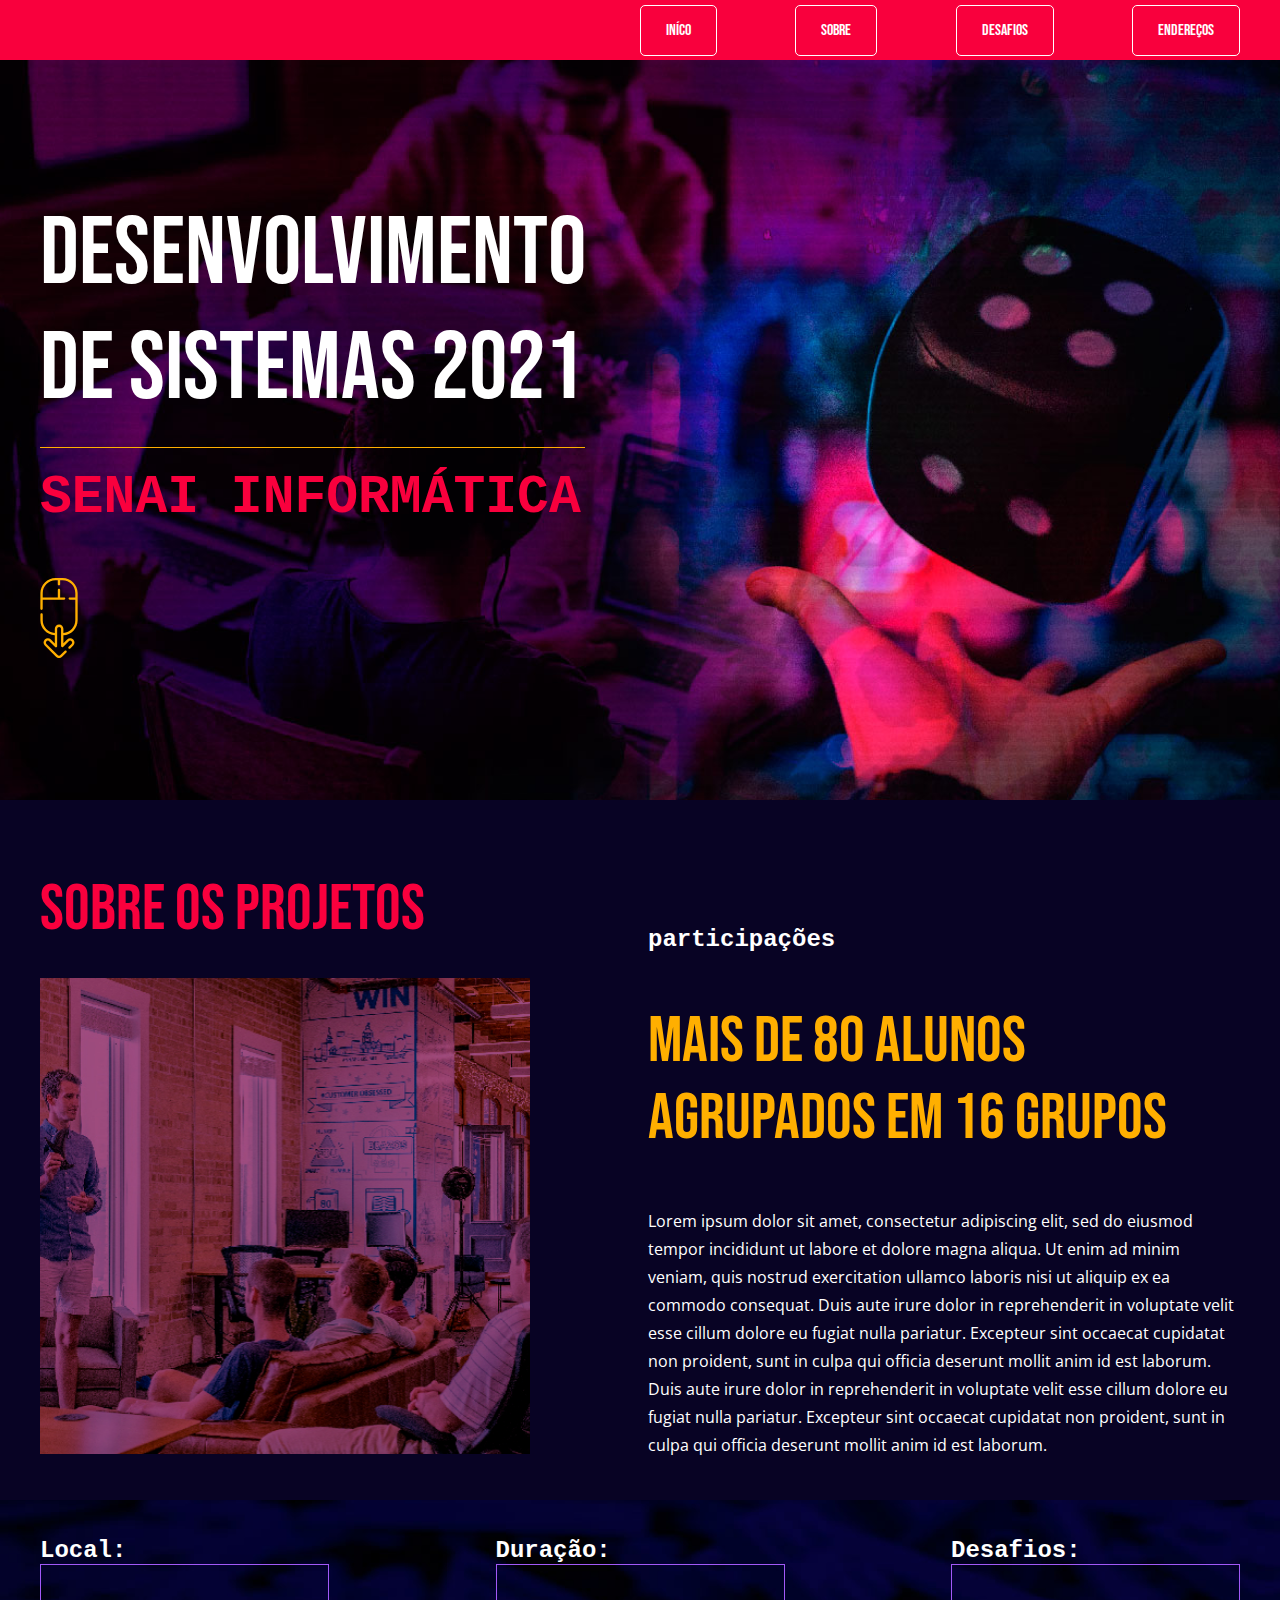
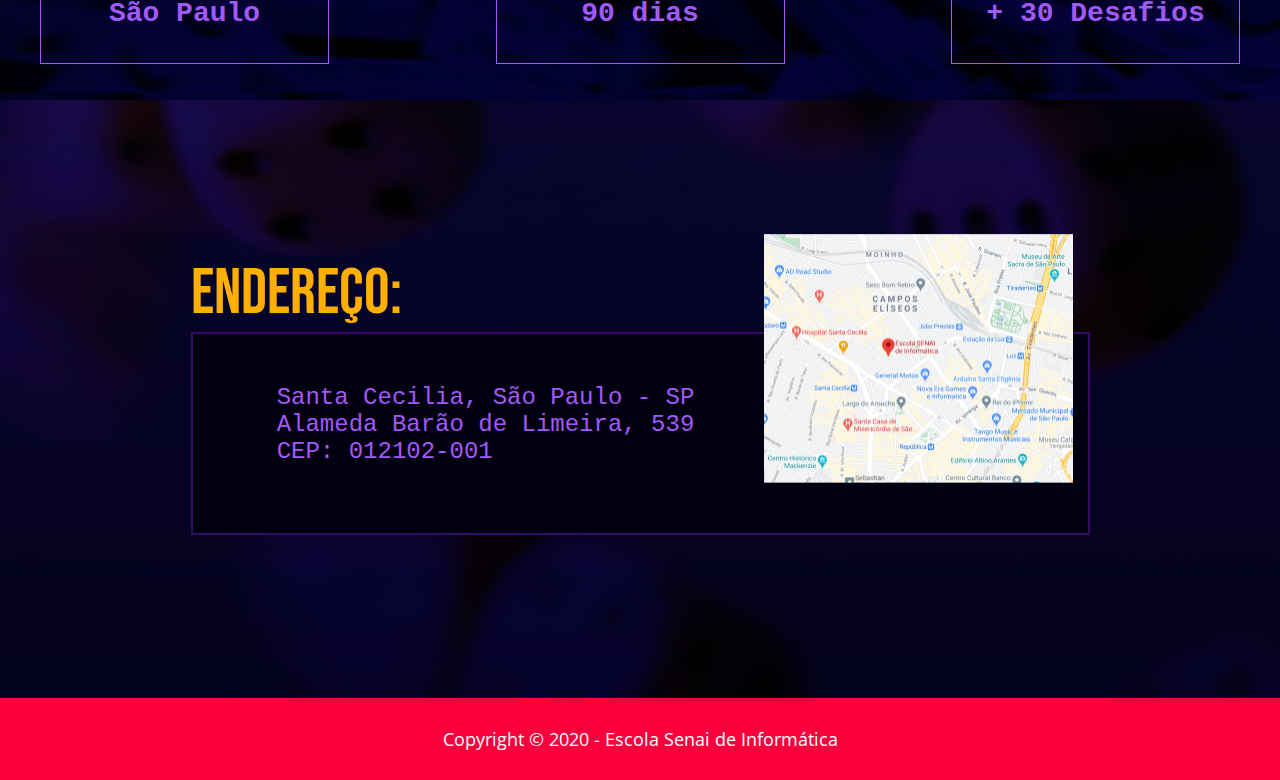
<file: index.html>
<!DOCTYPE html>
<html lang="pt-BR">

<head>
    <meta charset="UTF-8">
    <meta http-equiv="X-UA-Compatible" content="IE=edge">
    <meta name="viewport" content="width=device-width, initial-scale=1.0">
    <title>Landing Page</title>
    <link rel="stylesheet" href="css/style.css">
</head>

<body>
    <!-- Cabeçalho -->
    <header>
        <div class="grid-layout header-flex">
            <nav>
                <a href="">Iníco</a>
                <a href="">Sobre</a>
                <a href="">Desafios</a>
                <a href="">Endereços</a>
            </nav>
        </div>
    </header>

    <!-- Principal -->
    <main>
        <article class="banner">
            <div class="grid-layout banner-flex">

                <div id="banner-info">
                    <h1>Desenvolvimento de Sistemas 2021</h1>
                    <p>Senai Informática</p>
                    <img src="./assets/mouse.svg" alt="Mouse">
                </div>

            </div>
        </article>

        <section id="secao">
            <div class=" grid-layout section-flex">

                <div id="section-info-1">
                    <h2>Sobre os projetos</h2>

                    <img src="./assets/img/imagem-seção-sobre.png" alt="Pessoa dando aula" id="imagem">
                </div>

                <div id="section-info-2">
                    <h3>participações</h3>

                    <h2>Mais de 80 alunos agrupados em 16 grupos</h2>

                    <p>
                        Lorem ipsum dolor sit amet, consectetur adipiscing elit, sed do eiusmod tempor incididunt ut
                        labore et dolore magna aliqua. Ut enim ad minim veniam, quis nostrud exercitation ullamco
                        laboris nisi ut aliquip ex ea commodo consequat. Duis aute irure dolor in reprehenderit in
                        voluptate velit esse cillum dolore eu fugiat nulla pariatur. Excepteur sint occaecat cupidatat
                        non proident, sunt in culpa qui officia deserunt mollit anim id est laborum. Duis aute irure
                        dolor in reprehenderit in voluptate velit esse cillum dolore eu fugiat nulla pariatur. Excepteur
                        sint occaecat cupidatat non proident, sunt in culpa qui officia deserunt mollit anim id est
                        laborum.
                    </p>
                </div>

            </div>
        </section>

        <section class="lugar">
            <div class="grid-layout lugar-flex">
                <div>
                    <h4>Local:</h4>
                    <p>São Paulo</p>
                </div>

                <div>
                    <h4>Duração:</h4>
                    <p>90 dias</p>
                </div>

                <div>
                    <h4>Desafios:</h4>
                    <p>+ 30 Desafios</p>
                </div>
            </div>
        </section>
    </main>

    <!-- Rodapé -->
    <footer>
        <div class="grid-layout center">
            <section class="endereco">
                <h1>Endereço:</h1>
                <p>
                    Santa Cecilia, São Paulo - SP <br>
                    Alameda Barão de Limeira, 539 <br>
                    CEP: 012102-001

                    <img src="./assets/img/mapa.png" alt="mapa">

                </p>

            </section>
        </div>
        <section id="cop">
            <p>
                Copyright © 2020 - Escola Senai de Informática
            </p>
        </section>

    </footer>
</body>

</html>
</file>
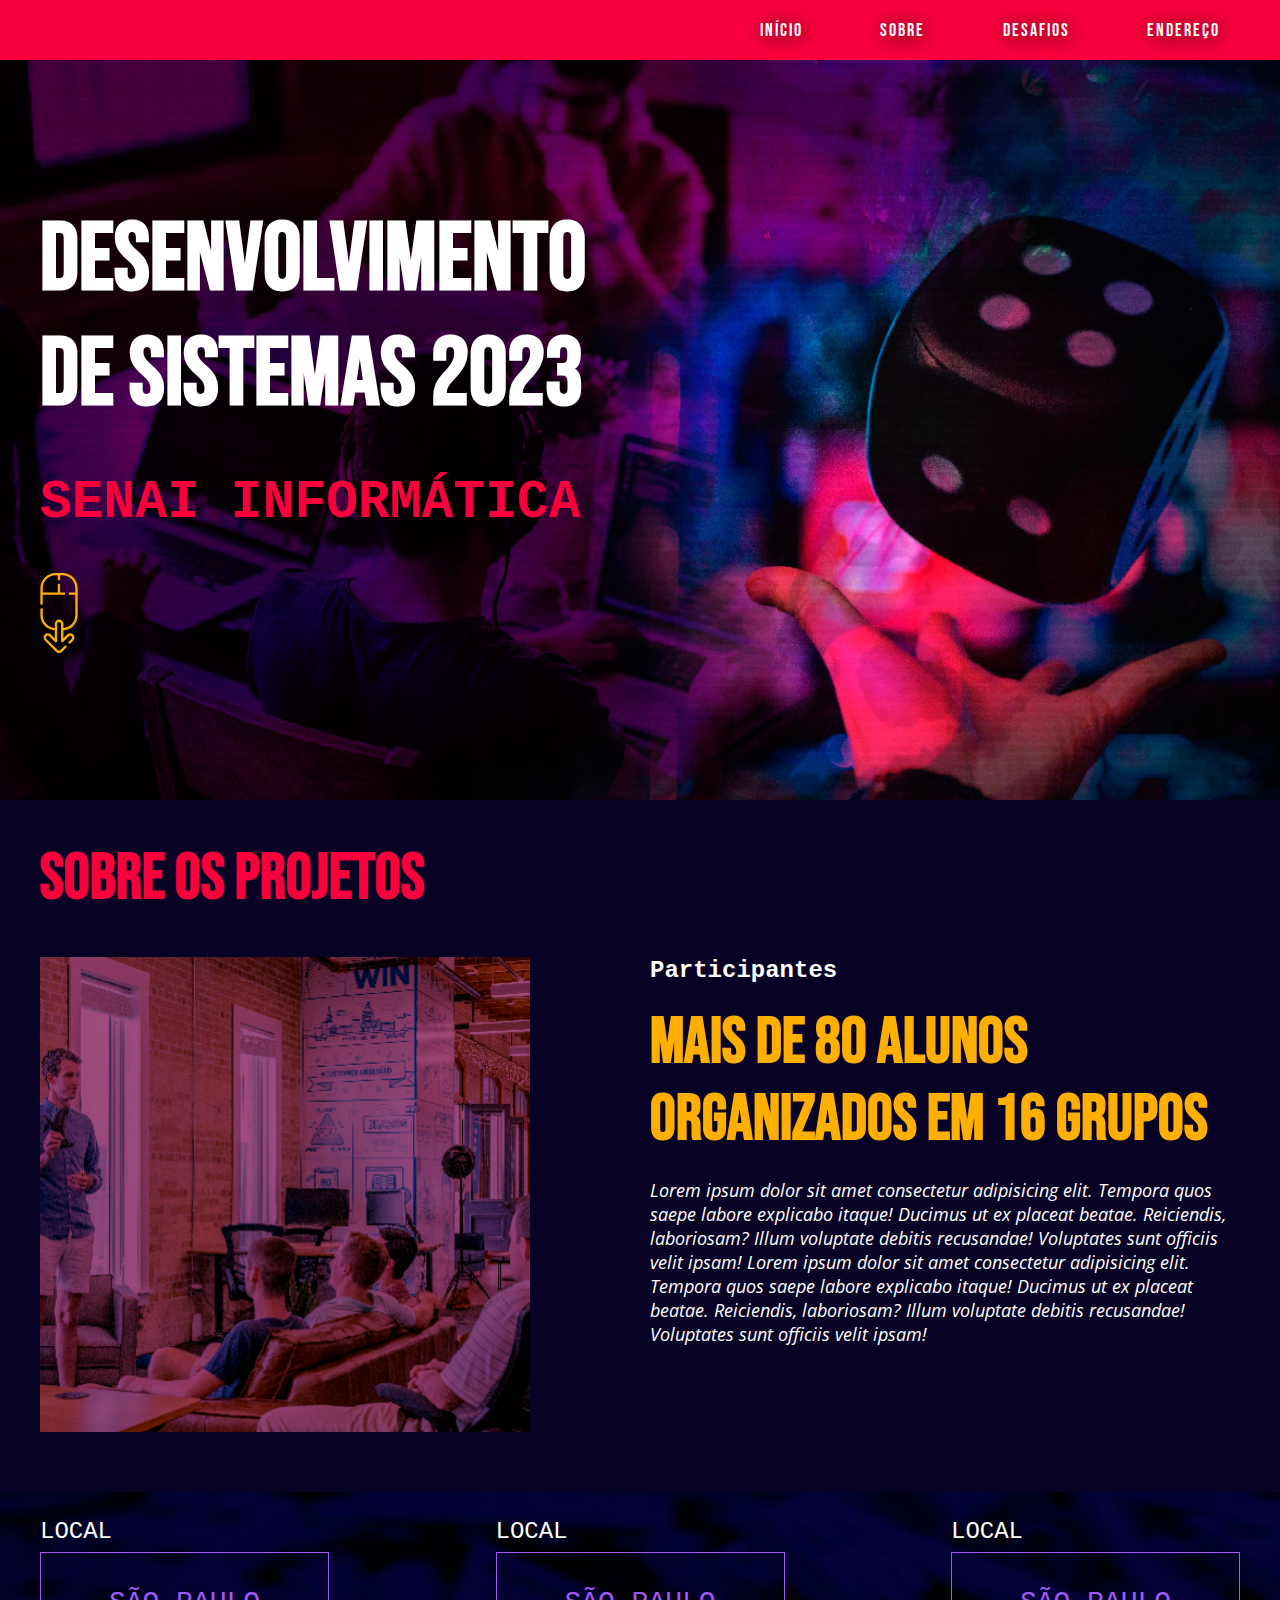
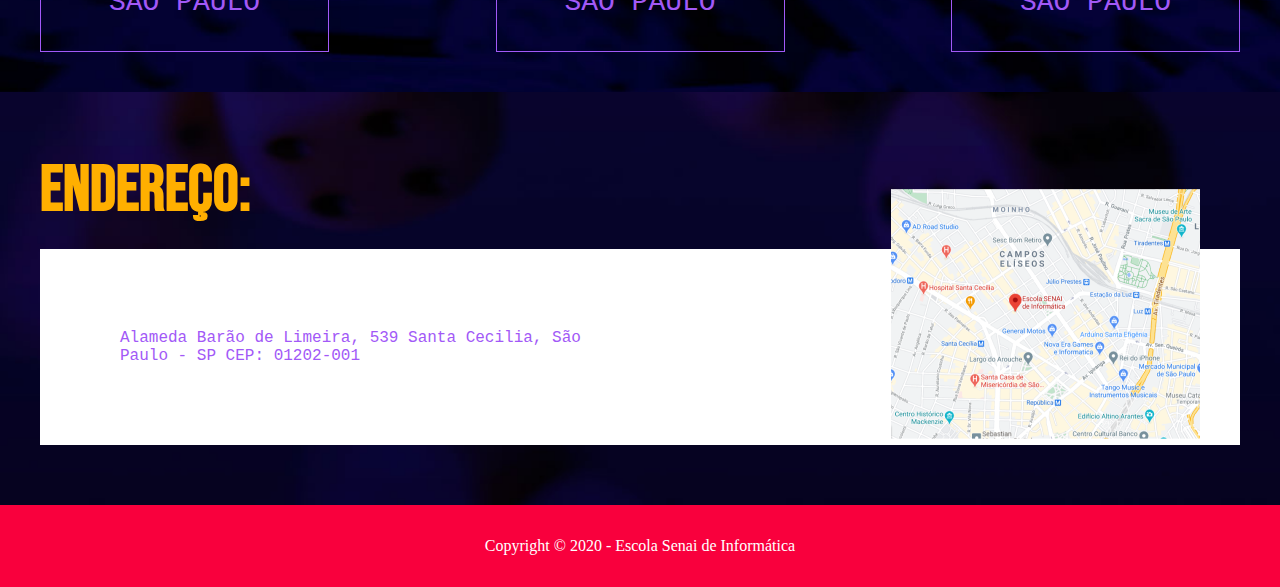
<file: landing-page-estudo-de-caso/index.html>
<!DOCTYPE html>
<html lang="pt-BR">

<head>
    <meta charset="UTF-8">
    <meta http-equiv="X-UA-Compatible" content="IE=edge">
    <meta name="viewport" content="width=device-width, initial-scale=1.0">
    <title>Document</title>
    <link rel="stylesheet" href="css/style.css">
</head>

<body>
    <header>
        <div class="layout-grid header-flex">
            <nav>
                <a href="">Início</a>
                <a href="">Sobre</a>
                <a href="">Desafios</a>
                <a href="">Endereço</a>
            </nav>
            <img src="./assets/icones/menu-hamburger.svg" id="menu-mobile" alt="Abre o menu mobile">
        </div>
    </header>

    <main>
        <article class="banner">
            <div class="layout-grid banner-flex">
                <div id="banner-infobox">
                    <h1>Desenvolvimento de Sistemas 2023</h1>
                    <p>Senai Informática</p>
                    <img src="./assets/images/mouse.svg" alt="">
                </div>
            </div>
        </article>


        <section class="sobre">
            <div class="layout-grid">
                <h2>Sobre os Projetos</h2>

                <div class="linha">
                    <img src="./assets/images/imagem-sessao-sobre.png"
                        alt="Uma pessoa ministrando aulas para outras pessoas que olham fixamente">

                    <div class="participantes">
                        <h3>Participantes</h3>

                        <h4>Mais de 80 alunos organizados em 16 grupos</h4>

                        <p>
                            Lorem ipsum dolor sit amet consectetur adipisicing elit. Tempora quos saepe labore explicabo
                            itaque! Ducimus ut ex placeat beatae. Reiciendis, laboriosam? Illum voluptate debitis
                            recusandae! Voluptates sunt officiis velit ipsam!
                            Lorem ipsum dolor sit amet consectetur adipisicing elit. Tempora quos saepe labore explicabo
                            itaque! Ducimus ut ex placeat beatae. Reiciendis, laboriosam? Illum voluptate debitis
                            recusandae! Voluptates sunt officiis velit ipsam!
                        </p>
                    </div>
                </div>
            </div>
        </section>

        <section class="local">
            <div class="layout-grid local-flex">
                <article>
                    <h3>Local</h3>
                    <p>São Paulo</p>
                </article>
                <article>
                    <h3>Local</h3>
                    <p>São Paulo</p>
                </article>
                <article>
                    <h3>Local</h3>
                    <p>São Paulo</p>
                </article>
            </div>
        </section>

    </main>

    <footer>

        <section class="endereco">
            <div class="layout-grid">
                <h1>Endereço:</h1>
                <div class="endereco-box">
                    <p>
                        Alameda Barão de Limeira, 539
                        Santa Cecilia, São Paulo - SP
                        CEP: 01202-001
                    </p>
                    <img id="mapa" src="./assets/images/mapa.png" alt="">
                </div>

            </div>
        </section>

        <section class="rights">
            <div class="layout-grid">
                <p>Copyright © 2020 - Escola Senai de Informática</p>
            </div>
        </section>

    </footer>

</body>

</html>
</file>
<file: css/style.css>
/* Importação da Fonte */
@font-face {
    font-family: 'Bebas Neue';
    src: url(../assets/Fonts/Bebas_Neue/BebasNeue-Regular.ttf);
}
@font-face {
    font-family: 'Opens Sans';
    src: url(../assets/Fonts/Open_Sans/OpenSans-VariableFont_wdth\,wght.ttf);
}

* {
    box-sizing: border-box;
    margin: 0;
    padding: 0;
}

/* Classes */
.grid-layout {
    max-width: 1200px; /* Tamanho maximo da imagem */
    width: 100%; /* Tamanho de 100% */
    height: 100%; /* 100% de altura da imagem */
    margin: 0 auto;
}

body {
    background-color: #080324;
    color: white;
    font-family: 'Courier New', Courier, monospace;
    font-size: 16px;
}

/* ===Header=== */
header {
    background-color: #F9003D;
    height: 60px;
    width: 100%;
}

header .header-flex {
    display: flex;
    justify-content: flex-end;
    align-items: center;  
}

header nav {
    display: flex;
    justify-content: space-between;
    width: 600px; 
}

header nav a{
    padding: 15px 25px; /* Espaçamento interno */
    border-radius: 5px;
    border: 1px solid white;
    color: white;
    text-decoration: none;
    font-family: 'Bebas Neue';
}

header nav a:hover {
    background-color: white;
    color: #F9003D;
}

/* ===Main=== */
/* Imagem de fundo */
main .banner {
    color: white;
    width: 100%;
    height: 740px;
    background-image: url(../assets/img/imagem-fundo-banner.png); /* URL da imagem */
    background-repeat: no-repeat; /* A imagem não repete */
    background-size: cover; /* Tamanho da imagem */
    background-position: bottom; /* Posição da imagem */
}

/* Flexbox */
main .banner-flex {
    display: flex;
    align-items: center;
}

/* Texto */
main .banner #banner-info {
    width: 545px;
}

/* Titulo h1 */
main .banner h1 {
    font-size: 96px;
    font-family: 'Bebas Neue';
    font-weight: 100;
    border-bottom: 1px solid #FFAF00;
    margin-bottom: 20px;
    padding-bottom: 20px;
}

/* Hover titulo h1 */
main .banner h1:hover {
    color: whitesmoke;
    text-shadow: 0px 10px 10px black;
}

/* paragrafo */
main .banner p {
    font-family: 'Courier New', Courier, monospace;
    font-size: 53px;
    font-weight: bold;
    color: #F9003D;
    text-transform: uppercase;
    margin-bottom: 20px;
    padding-bottom: 30px;
}

/* Main -> Seção */
main section .section-flex {
    display: flex;
    align-items: flex-end;
    justify-content: space-between;
    /* border: yellow solid 2px; */
    height: 617px;
    width: 1200px;
}

main #secao {
    display: flex;
    align-items: center;
    height: 700px;
    width: 100%;
}

/* ----section-info-1---- */



/* Imagem section-info-1 */
main section #section-info-1 img {
    width: 490px;
    height: 476px;
}
main section #section-info-1 img:hover {
    box-shadow: 1px 1px 5px #A259F7;
}

/* Titulo h2 da sectio-info-1 */
main section #section-info-1 h2 {
    padding: 20px 0 30px;
    font-size: 64px;
    font-family: 'Bebas Neue';
    font-weight: 100;
    color: #F9003D;
}

/* ----section-info-2---- */

/* Titulo h3 section-info-2 */
main section #section-info-2 h3 {
   color: white;
   font-size: 24px;
   font-weight: bold;
   font-family: 'Courier New', Courier, monospace;
}

/* Titulo h2 section-info-2 */
main section #section-info-2 h2 {
    padding: 50px 0 50px;
    width: 557px;
    font-size: 64px;
    font-family: 'Bebas Neue';
    font-weight: 100;
    color: #FFAF00;
}

/* paragrafo section-info-2 */
main section #section-info-2 p {
    width: 592px;
    font-family: 'Opens Sans';
    line-height: 28px;
    color: white;
}

main .lugar {
    background-image: url(../assets/img/imagem-fundo-info.png);
    height: 200px;
}

main .lugar-flex {
    display: flex;
    align-items: center;
    justify-content: space-between;
}



main .lugar h4 {
    font-size: 24px;
}

main .lugar p {
    display: flex;
    justify-content: center;
    align-items: center;
    font-size: 28px;
    font-weight: bold;
    color: #A259F7;
    border: 1px solid #A259F7;
    width: 289px;
    height: 100px;
}

main .lugar p:hover {
    background-color: white;
    text-shadow: 1px 1px black;
}

/* ===Rodapé=== */
footer {
    background-image: url(../assets/img/imagem-fundo-endereco.png);
    background-repeat: no-repeat;
    background-size: cover;
    background-position: bottom;
    width: 100%;
    height: 598px;
}

footer .footer-flex {
    border: red solid 2px;
    display: flex;
    justify-content: center;
    align-items: center;

}

footer .center {
    display: flex;
    align-items: center;
    justify-content: center;
}

footer .endereco {
    width: 899px;
    height: 289px;
}

footer h1 {
    font-size: 64px;
    font-weight: 100;
    font-family: 'Bebas Neue';
    color: #FFAF00;
}

footer .endereco p {
    display: flex;
    justify-content: center;
    background-color: #010010;
    border: #340B65 solid 2px;
    width: 899px;
    height: 203px;
    color: #A259F7;
    font-family: 'Courier New', Courier, monospace;
    font-size: 24px;
    padding: 50px 0 50px;
}

footer .endereco p:hover {
    background-color: white;
    text-shadow: 1px 1px black;
}

  footer .endereco p img {
    position: relative;
    left: 70px;
    bottom: 150px;
    width: 309px;
    height: 249px;
  }


footer #cop {
    display: flex;
    align-items: center;
    justify-content: center;
    background-color: #F9003D;
    height: 82px;
    width: 100%;
}

footer #cop p {
    font-family: 'Opens Sans';
    font-size: 18px;
    color: white;
}
</file>
<file: landing-page-estudo-de-caso/css/style.css>
/* imports  */

@font-face {
    font-family: BebasNeue-Regular;
    src: url(../assets/fonts/Bebas_Neue/BebasNeue-Regular.ttf);
}

@font-face {
    font-family: Open-Sans;
    src: url(../assets/fonts/Open_Sans/OpenSans-Italic-VariableFont_wdth\,wght.ttf);
}



/* reset */
* {
    margin: 0;
    padding: 0;
    box-sizing: border-box;
}

/* DESKTOP FIRST */

/* Classes Genéricas */

.layout-grid {
    width: 100%;
    max-width: 1200px;
    margin: 0 auto;
    /* border: 2px solid yellow; */
}

body {
    background-color: #080324;
    color: white;
}

/* HEADER */

header {
    height: 60px;
    background-color: #F9003D;
}

header .header-flex {
    display: flex;
    justify-content: flex-end;
    align-items: stretch;
    height: 100%;
}

header nav {
    display: flex;
    justify-content: space-between;
    align-items: center;
    width: 500px;
    /* border: 3px solid white; */
}

header nav a {
    font-family: "BebasNeue-Regular";
    color: white;
    text-decoration: none;
    text-transform: uppercase;
    font-size: 18px;
    letter-spacing: 2px;
    text-shadow: 2px 2px 20px black;
    padding: 15px 20px;
    border-radius: 5px;
}

header nav a:hover {
    text-shadow: 0px 0px 5px rgba(249, 0, 61, 0.3);
    background-color: white;
    color: #F9003D;
}

header #menu-mobile {
    display: none;
}

/* MAIN */

/* banner */
main .banner {
    height: 740px;
    background-image: url(../assets/images/imagem-fundo-banner.png);
    background-repeat: no-repeat;
    background-size: cover;
    background-position: bottom;
}

main .banner-flex {
    display: flex;
    align-items: center;
    height: 100%;
    /* border: 3px solid white; */
}

main .banner-flex #banner-infobox {
    width: 560px;
}

main .banner-flex h1 {
    margin-bottom: 40px;
    font-family: BebasNeue-Regular, sans-serif;
    font-size: 96px;
    color: white;
}

main .banner-flex p {
    margin-bottom: 40px;
    font-family: 'Courier New', Courier, monospace;
    font-size: 53px;
    font-weight: bold;
    text-transform: uppercase;
    color: #F9003D;
}


/* sobre */
main .sobre {
    padding: 40px 0 60px;
}

main .sobre h2 {
    margin-bottom: 40px;
    font-family: BebasNeue-Regular;
    font-size: 64px;
    color: #F9003D;
}

main .sobre .linha {
    display: flex;
    justify-content: space-between;
}

main .sobre .linha img {
    width: 490px;
}

main .sobre .linha .participantes {
    width: 590px;
    /* border: 2px solid yellow; */
}

main .sobre .linha .participantes h3 {
    font-family: 'Courier New', Courier, monospace;
    font-size: 24px;
    font-weight: bold;
    margin-bottom: 20px;
}

main .sobre .linha .participantes h4 {
    margin-bottom: 20px;
    font-family: BebasNeue-Regular;
    font-size: 64px;
    color: #FFAF00;
}

main .sobre .linha .participantes p {
    font-family: Open-Sans;
    font-weight: 400;
    font-size: 18px;
}


/* section local */
main .local {
    width: 100%;
    height: 200px;
    padding: 20px 0;
    background-image: url(../assets/images/imagem-fundo-info.png);
    background-repeat: no-repeat;
    background-size: cover;

    font-family: 'Courier New', Courier, monospace;
    text-transform: uppercase;
}
main .local .local-flex {
    display: flex;
    justify-content: space-between;
    align-items: center;
}
main .local .local-flex article {
    width: 289px;
}
main .local .local-flex article h3 {
    color: white;
    font-size: 24px;
    line-height: 40px;
    font-weight: 500;
}
main .local .local-flex article p {
    width: 100%;
    height: 100px;
    display: flex;
    justify-content: center;
    align-items: center;
    color: #A259F7;
    border: 1px solid #A259F7;
    font-size: 28px;
}


/* Footer */
footer .endereco {
    padding: 60px 0;
    background-image: url(../assets/images/imagem-fundo-endereco.png);
    background-repeat: no-repeat;
    background-size: cover;
    color: white;
}

footer .endereco-flex {
    background-color: white;
    color: black;
}
footer .endereco-box {
    position: relative;
    width: 100%;
    margin-top: 20px;
    padding: 80px;
    background-color: white;
    
}
footer .endereco h1 {
    font-family: BebasNeue-Regular, sans-serif;
    font-size: 64px;
    color: #FFAF00;
}

footer .endereco p {
    width: 485px;
    font-family: 'Courier New', Courier, monospace;
    color: #A259F7;
}
footer .endereco #mapa {
    position: absolute;
    right: 40px;
    top: -60px;
}

footer .rights {
    display: flex;
    justify-content: center;
    align-items: center;
    height: 82px;
    background-color: #F9003D;
    color: white;
}

footer .rights p {
    text-align: center;
}




/***** MEDIA QUERIES *****/

/* tablets >= 768px até 991px*/
@media screen and (max-width: 991px) {
  
}

/* smartphones >= 0 até 767px */
@media screen and (max-width: 767px) {
    header #menu-mobile {
        display: block;
        color: white;
    }

    

    main, footer {
        display: none;
    }

    header nav {
        position: fixed;
        top: 60px;
        left: 0;
        width: 80vw;
        height: 100vh;
        max-width: 360px;

        flex-direction: column;
        justify-content: center;
        align-items: center;
        background-color: #F9003D;
    }

    header nav a {
        width: 150px;
        margin-bottom: 30px;
        border-left: 2px dashed white;
        border-radius: 0; 
    }
}
</file>
